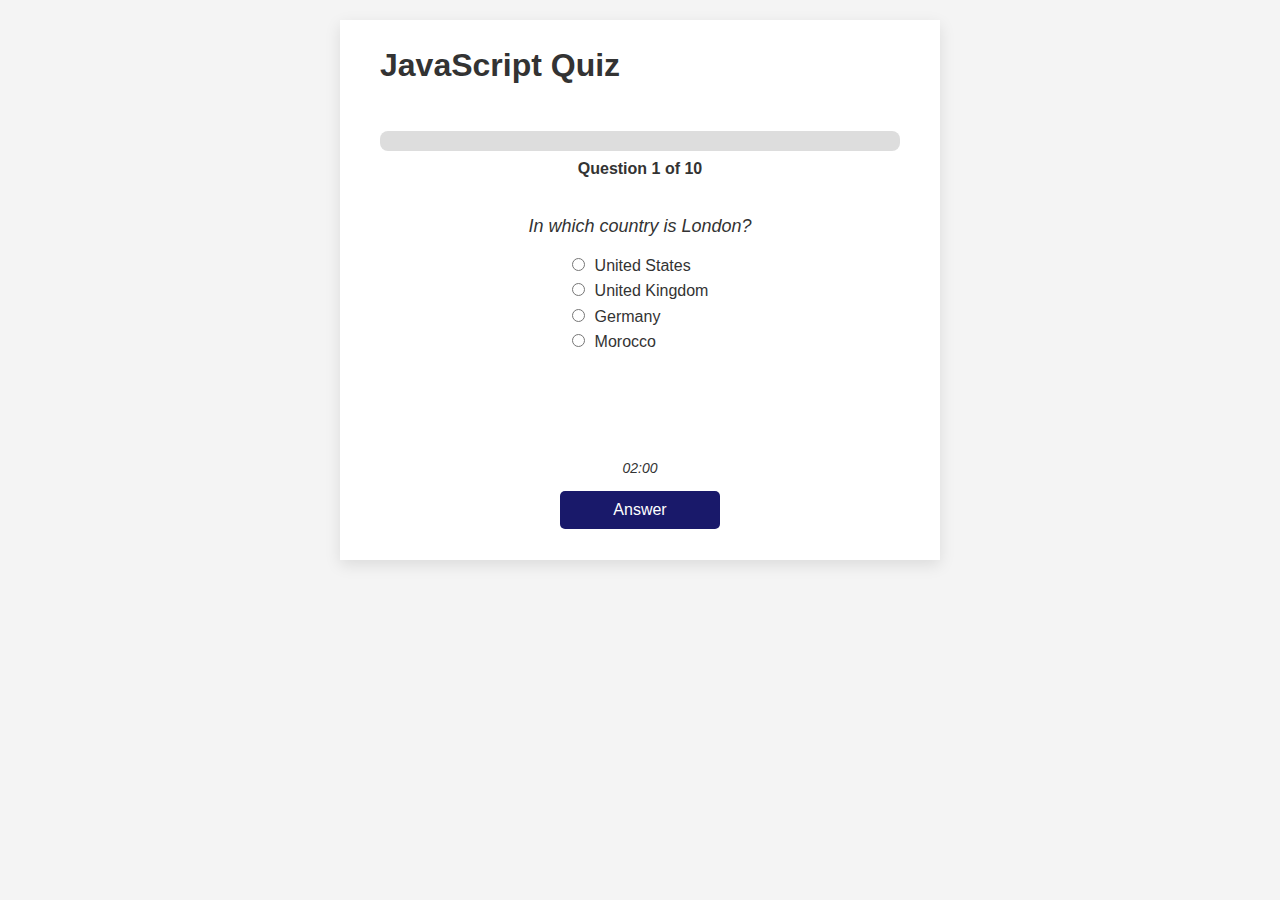
<file: index.html>
<!DOCTYPE html>
<html lang="en">
  <head>
    <meta charset="UTF-8" />
    <title>JavaScript Quiz</title>
    <link rel="stylesheet" href="styles/style.css" />
  </head>
  <body>
    <div class="container">
      <header>
        <h1>JavaScript Quiz</h1>
      </header>

      <!-- Quiz View -->
      <!-- Note: this view is shown initially and for each question -->
      <div id="quizView" class="view">
        <div id="progress">
          <div id="progressBar"></div>
        </div>
        <div id="questionCount"></div>

        <div class="content">
          <div id="question"></div>
          <ul id="choices"></ul>
        </div>
        <div id="timeRemaining">Remaining Time: <span>00:00</span></div>
        <button id="nextButton" class="button-primary">Answer</button>
      </div>

      <!-- End Quiz View -->
      <!-- Note: this view is initially hidden using the style attribute 'display: none' -->      
      <div id="endView" class="view" style="display: none">
        <div id="result-progress">
          <div id="resultProgressBar"></div>
        </div>

        <p class="emphasis">Results</p>
        <div class="content">
          <div id="result"></div>
        </div>
        <!-- The below 'Restart Quiz' button is commented out because it is not used initially -->
         <button id="restartButton" class="button-secondary">Restart Quiz</button>
      </div>
    </div>

    
    <!-- The scripts are placed at the end of the document so that all the HTML elements are loaded before we try to access them -->
    <!-- Important: Leave this as it is. Do not change the order of the scripts! -->
    <script src="src/question.js"></script>
    <script src="src/quiz.js"></script>
    <script src="src/index.js"></script>
    
  </body>
</html>
</file>
<file: styles/style.css>
/* CSS Reset */
* {
    margin: 0;
    padding: 0;
    box-sizing: border-box;
}

:root {
    --accent-color: rgb(25, 25, 106)
}

body {
    font-family: 'Segoe UI', Tahoma, Geneva, Verdana, sans-serif;
    background-color: #f4f4f4;
    color: #333;
    line-height: 1.6;
    padding: 20px;
    accent-color: var(--accent-color);
}

header {
    padding: 0 20px;
}

.container {
    height: 540px;
    max-width: 600px;
    margin: auto;
    padding: 20px;
    background: #fff;
    box-shadow: 0 5px 15px rgba(0,0,0,0.1);
}

#quizView, #endView {
    overflow-y: auto;
    padding: 20px;
    box-sizing: border-box;
    display: flex;
    flex-direction: column;
    justify-content: space-between;
    align-items: center;
}

.view {
    text-align: center;
    margin-top: 20px;
}

button {
    color: white;
    border: none;
    border-radius: 5px;
    padding: 10px 20px;
    cursor: pointer;
    font-size: 16px;
    width: 160px;
}

.button-primary {
    background-color: var(--accent-color);
}

.button-primary:hover {
    background-color: var(--accent-color)
}
.button-secondary {
    background-color: #333;
}

.button-secondary:hover {
    background-color: #1e1e1e;
}
.title {
    margin-top: 20px;
    margin-bottom: -12px;
}

button:disabled {
    background-color: #c6c6c6;
    pointer-events: none;
}


button:hover {
    background-color: var(--accent-color);
}

ul {
    list-style-type: none;
    padding: 0;
}

li {
    margin: 10px 0;
}

input[type="radio"] {
    margin-right: 10px;
}

.emphasis, #startQuestionsCount, #questionCount, #resultQuestionsCount {
    font-size: 16px;
    font-weight: bold;
    margin: 0 auto;
    margin-bottom: 10px;
}

.content {
    min-height: 300px;
    display: flex;
    flex-direction: column;
    position: relative;
}

#choices {
    min-width: 25px;
    margin: 0 auto;
    text-align: left;
}

#quizDescription, #question, #result {
    font-size: 18px;
    font-style: italic;
    color: #333;
    margin: 0 auto;
    margin-top: 20px;
    margin-bottom: 12px;
}

#quizDescription {
    margin-bottom: 20px;
}


#progress {
    width: 100%;
    background-color: #ddd;
    border-radius: 8px;
    overflow: hidden;
    margin-bottom: 5px;
}

#progressBar {
    height: 20px;
    background-color: var(--accent-color);
    width: 0%;
    border-radius: 8px;
}

#result-progress {
    width: 100%;
    background-color: #ddd;
    border-radius: 8px;
    overflow: hidden;
    margin-bottom: 5px;
}

.divider {
    width: 100%;
    height: 20px;
    background-color: #ddd;
    border-radius: 8px;
    overflow: hidden;
    margin-bottom: 5px;
}

#resultProgressBar {
    width: 100%;
    height: 20px;
    background-color: var(--accent-color);
    width: 100%;
    border-radius: 8px;
}

#timeRemaining {
    font-size: 14px;
    font-style: italic;
    color: #333;
    margin: 0 auto;
    margin-top: -35px;
    margin-bottom: 12px;
}

#results-image {
    max-height: 175px;
    object-fit: cover;
    transition: opacity 1s;
    opacity: 0;
}

#choice-and-media {
display: flex;
justify-content: center;
}

#image-question-image {
    max-width: 25%;
    object-fit: cover;
    margin-left: auto;
}

.sound-question-container {
    align-self: center;
}

.video-question-container {
    max-width: 45%;
}

#results-text {
    position: absolute;
    bottom: 10px;
    left: 10px;
    color: white;
    font-size: x-large;
    opacity: 0.1;
    transition: opacity 1s;

    &:hover {
        opacity: 1;
    }
 }
</file>
